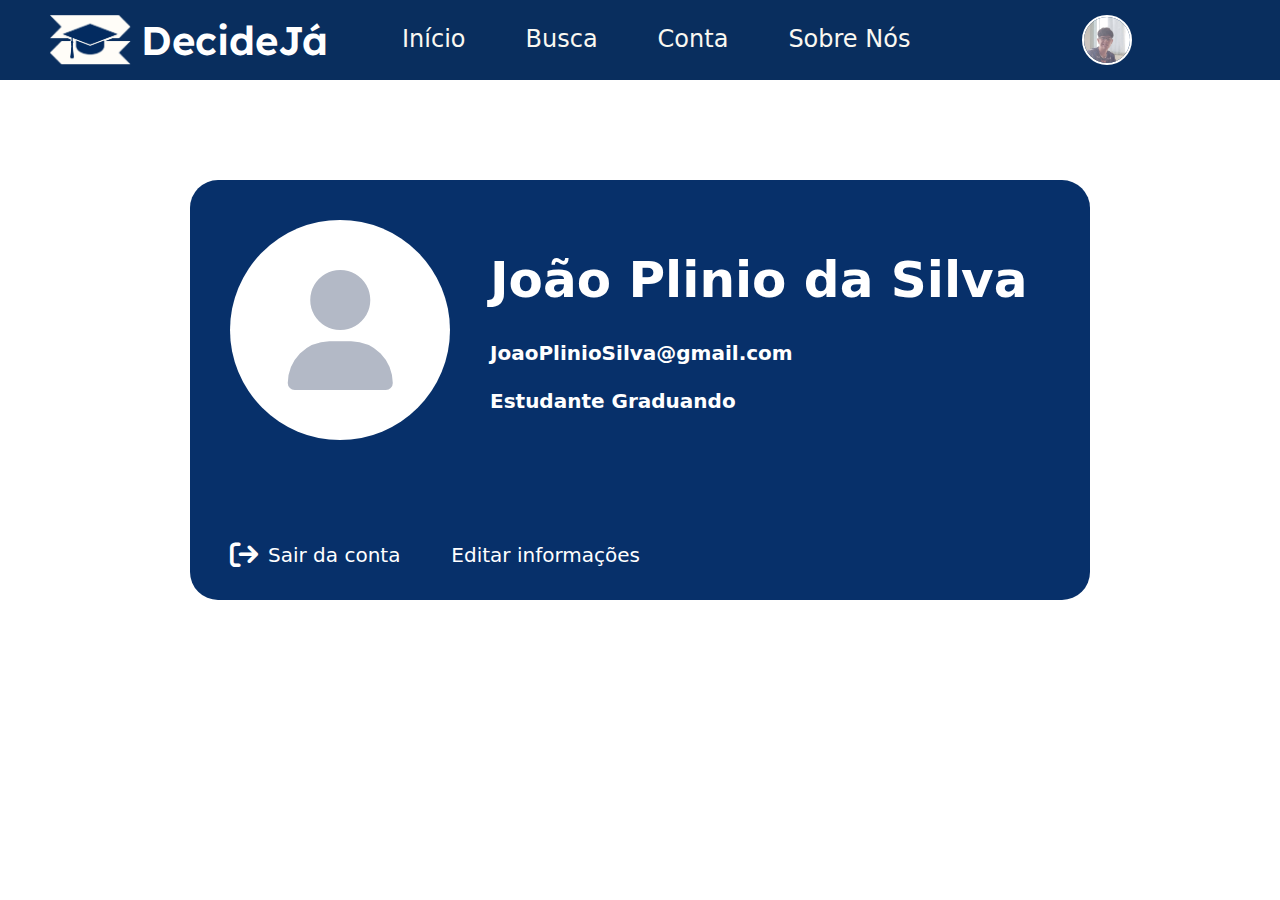
<file: conta.html>
<!DOCTYPE html>
<html lang="pt-br">

<head>
    <meta charset="UTF-8">
    <meta name="viewport" content="width=device-width, initial-scale=1.0">
    <title>DecideJá - Conta</title>
    
    <link rel="stylesheet" href="css/mainStyle.css">
    <link rel="stylesheet" href="css/conta.css">

    <link rel="stylesheet" href="https://fonts.googleapis.com/css2?family=Inter:wght@400;500;600;700;800&display=swap">
    <link rel="stylesheet" href="https://cdnjs.cloudflare.com/ajax/libs/font-awesome/4.7.0/css/font-awesome.min.css">
    <link rel="stylesheet" href="https://fonts.googleapis.com/css2?family=Lexend+Deca:wght@100..900&display=swap">
    <link rel="stylesheet" href="https://cdn.jsdelivr.net/npm/bootstrap@5.2.3/dist/css/bootstrap.min.css">
    <link rel="stylesheet" href="https://cdnjs.cloudflare.com/ajax/libs/font-awesome/6.5.1/css/all.min.css">
</head>

<body>
    <header id="header">
        <div id="headerItems">
            <div id="logo-titulo">
                <img id="logopequena" src="imagens/logopequenabranca.png" alt="Logo DecideJá">
                <span id="titulo">DecideJá</span>
            </div>

            <div id="headerLinks">
                <a href="inicio.html" class="aLink">Início</a>
                <a href="busca.html" class="aLink">Busca</a>
                <a href="conta.html" class="aLink">Conta</a>
                <a href="sobre.html" class="aLink">Sobre Nós</a>
            </div>

            <img src="imagens/borges.jpg" alt="" id="usuario">

            <!-- <div id="headerInfo">
                <a href="login.html" class="btn-outline">Entrar</a>
                <a href="registro.html" class="btn-outline">Cadastre-se</a>
            </div> -->

        </div>
    </header>

    <main>
        <!-- Card de conta do usuário -->
        <div id="card-conta">
            <div id="perfil">

                <div id="avatar" style="background:#fff;display:flex;align-items:center;justify-content:center;">
                    <i class="fa fa-user" style="font-size:120px;color:#b3b9c6;"></i>
                </div>
                <div id="dados">
                    <h2>João Plinio da Silva</h2>
                    
                    <p class="email">JoaoPlinioSilva@gmail.com</p>
                  
                    <p class="tipo">Estudante Graduando</p>
                </div>
            </div>
            <div id="acoes">
                <a href="login.html" class="acao"><i class="fa fa-sign-out"></i> Sair da conta</a>
                <a href="editar.html" class="acao editar"><i class="fa fa-pencil-square-o"></i> Editar informações</a>
            </div>
        </div>
    </main>


    <script src="js/main.js"></script>
</body>

</html>
</file>
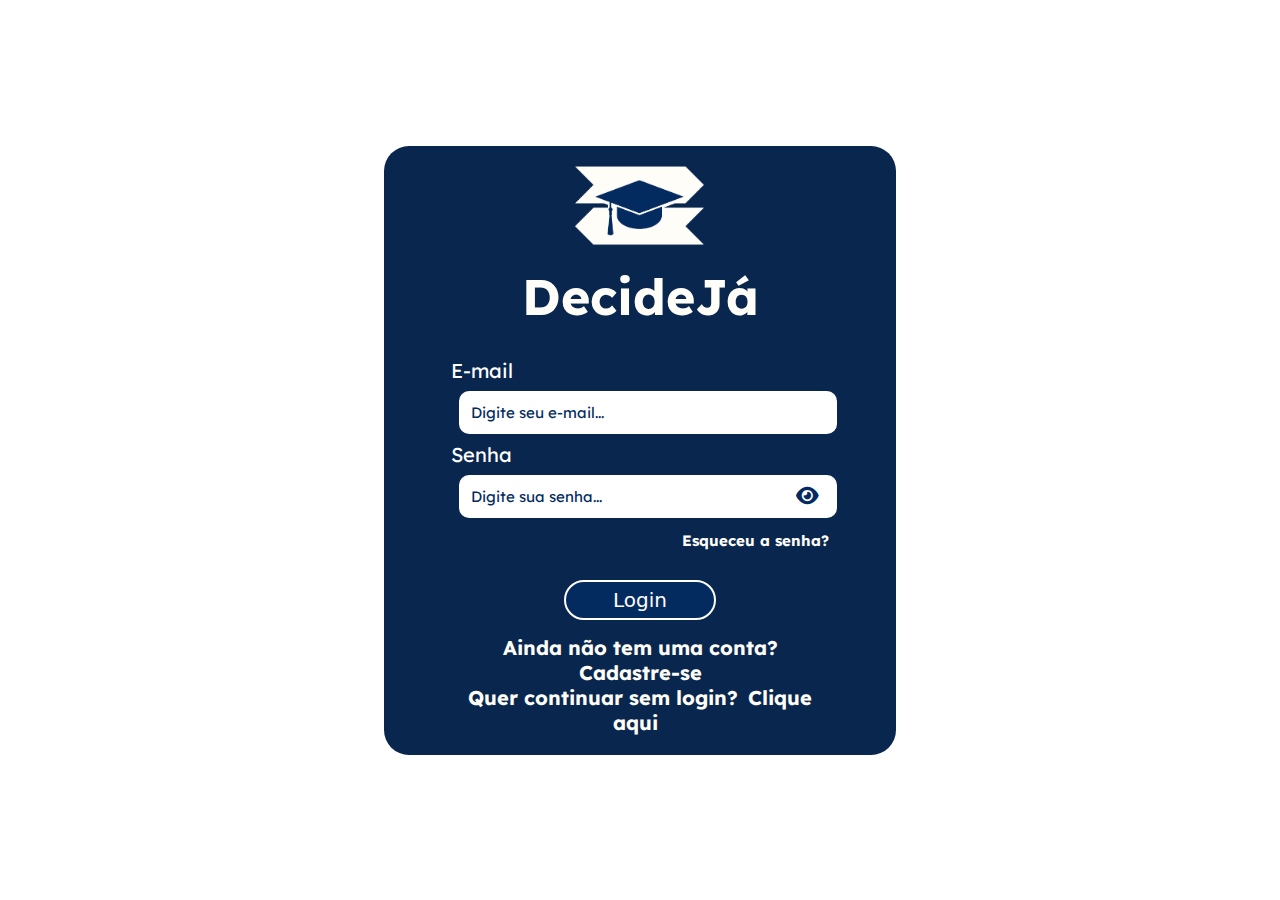
<file: login.html>
<!DOCTYPE html>
<html lang="pt-br">

<head>
    <meta charset="UTF-8">
    <meta name="viewport" content="width=device-width, initial-scale=1.0">
    <title>DecideJá - Login</title>
    
    <link rel="stylesheet" href="css/mainStyle.css">
    <link rel="stylesheet" href="css/login.css">

    <link rel="stylesheet" href="https://fonts.googleapis.com/css2?family=Inter:wght@400;500;600;700;800&display=swap">
    <link rel="stylesheet" href="https://cdnjs.cloudflare.com/ajax/libs/font-awesome/4.7.0/css/font-awesome.min.css">
    <link rel="stylesheet" href="https://fonts.googleapis.com/css2?family=Lexend+Deca:wght@100..900&display=swap">
    <link rel="stylesheet" href="https://cdnjs.cloudflare.com/ajax/libs/font-awesome/6.5.1/css/all.min.css">

    <script src="https://ajax.googleapis.com/ajax/libs/jquery/3.5.1/jquery.min.js"></script>
    <script src="js/login.js"></script>

</head>

<body>


    <div id="div_login">
        <div id="div_logotitulo">
            <img id="logopequena" src="imagens/logopequenabranca.png">
            <h1 style="font-size: 50px;">DecideJá</h1>
        </div>
        <form id="login">
            <label for="email">E-mail</label>
            <input id="email" type="email" placeholder="Digite seu e-mail...">
            <label for="senha">Senha</label>
            <div class="senha">
                <input id="senha" type="password" placeholder="Digite sua senha...">
                <i id="olho" class="fa fa-eye"></i>
            </div>
            <h4 id="esqueci" class="und" class="botao" onclick="window.location.href = 'inicio.html'">Esqueceu a senha?</h4>

            <button type="button" id="enviar" class="botao">Login</button>

            <h2>Ainda não tem uma conta?<a id="cadastre" class="und" class="botao" href="registro.html">Cadastre-se</a></h2>
            <h2>Quer continuar sem login?<a id="cadastre" class="und" class="botao" href="index.html">Clique aqui</a></h2>
            

        </form>
    </div>
    
</body>

</html>
</file>
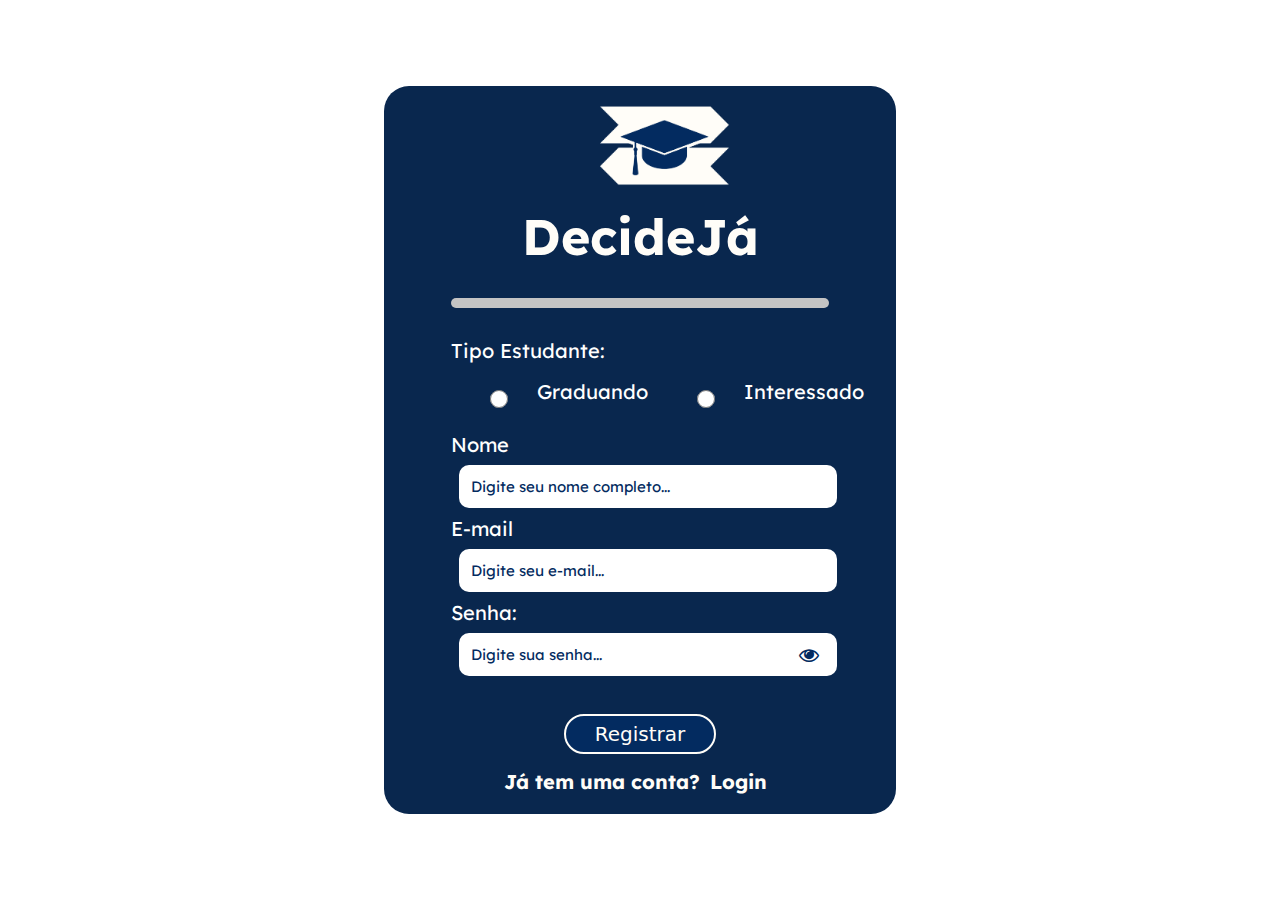
<file: registro.html>
<!DOCTYPE html>
<html lang="pt-br">

<head>
    <meta charset="UTF-8">

    <title>DecideJá - Registro</title>
    <link rel="stylesheet" href="css/mainStyle.css">
    <link rel="stylesheet" href="css/registro.css">

    <!-- Latest compiled JavaScript OBS: colocar no final do arquivo html -->
    <script src="https://cdn.jsdelivr.net/npm/bootstrap@5.2.3/dist/js/bootstrap.bundle.min.js"></script>
    <meta name="viewport" content="width=device-width, initial-scale=1.0">
    <script src="https://ajax.googleapis.com/ajax/libs/jquery/3.5.1/jquery.min.js"></script>
    <link rel="preconnect" href="https://fonts.googleapis.com">
    <link rel="preconnect" href="https://fonts.gstatic.com" crossorigin>
    <link
        href="https://fonts.googleapis.com/css2?family=Delius+Swash+Caps&family=Lexend+Deca:wght@100..900&display=swap"
        rel="stylesheet">
    <link rel="stylesheet" href="https://cdnjs.cloudflare.com/ajax/libs/font-awesome/4.7.0/css/font-awesome.min.css">
    
    
</head>

<body>


    <div id="div_login">
        <div id="div_logotitulo">
            <img id="logopequena" src="imagens/logopequenabranca.png">
            <h1 style="font-size: 50px;">DecideJá</h1>
        </div>
        <div class="progress-container">
            <div class="progress-bar" id="progressBar"></div>
        </div>
        <form id="login">
            <div id="campoestudante">
                <label style="margin-bottom:8px; display:block;">Tipo Estudante:</label>
                <div id="campoestudante-options">
                    <div>
                        <input class="tipoEstudante" type="radio" id="grad" name="tipo">
                        <label for="grad">Graduando</label>
                    </div>
                    <div>
                        <input class="tipoEstudante" type="radio" id="inter" name="tipo">
                        <label for="inter">Interessado</label>
                    </div>
                </div>
            </div>

            <label for="nome">Nome</label>
            <input id="nome" type="text" placeholder="Digite seu nome completo...">
            <br>
            <label for="email">E-mail</label>
            <input id="email" type="email" placeholder="Digite seu e-mail...">
            <br>
            <label for="senha">Senha:</label>
            <div class="senha">
                <input id="senha" type="password" placeholder="Digite sua senha...">
                <i id="olho" class="fa fa-eye"></i>
            </div>


            <button type="submit" id="enviar" class="botao">Registrar</button>
            <h2>Já tem uma conta?<a id="cadastre" class="und" class="botao" href="login.html">Login</a></h2>


        </form>



    </div>






    <!-- <iframe id="mapa" src="https://www.google.com/maps/d/u/0/embed?mid=1dXxsA7wcLTPvFNs5cMd98znYjrrsyxI&ehbc=2E312F"
        width="640" height="480"></iframe>  -->
    <script src="js/registro.js"></script>
    <script>
        const SUPABASE_URL = 'https://kkkotkknftwukirkabol.supabase.co';
        const SUPABASE_KEY = 'eyJhbGciOiJIUzI1NiIsInR5cCI6IkpXVCJ9.eyJpc3MiOiJzdXBhYmFzZSIsInJlZiI6Imtra290a2tuZnR3dWtpcmthYm9sIiwicm9sZSI6ImFub24iLCJpYXQiOjE3NTI3Nzk2MDIsImV4cCI6MjA2ODM1NTYwMn0.RvJEK16tej2O8uMbhmWwxEUSRDA0fSIZyxIVi5cs82U';
        const supabase = window.supabase.createClient(SUPABASE_URL, SUPABASE_KEY);

        form.addEventListener("submit", async function (e) {
            e.preventDefault(); // Evita o envio padrão do formulário

            // Validação simples
            let valid = true;
            [nome, email, senhaInput] = ['nome', 'email', 'senha'].map(id => document.getElementById(id));
            if (!nome.value.trim() || !email.value.trim() || !senhaInput.value.trim()) {
                alert("Por favor, preencha todos os campos.");
                valid = false;
            }

            if (valid) {
                const { data, error } = await supabase.auth.signUp({
                    email: email.value.trim(),
                    password: senhaInput.value.trim(),
                    options: {
                        data: {
                            nome: nome.value.trim(),
                            tipo: document.querySelector('input[name="tipo"]:checked').id
                        }
                    }
                });

                if (error) {
                    alert("Erro no registro: " + error.message);
                } else {
                    alert("Registro realizado com sucesso! Faça o login.");
                    window.location.href = "login.html";
                }
            }
        });
    </script>
</body>

</html>
</file>
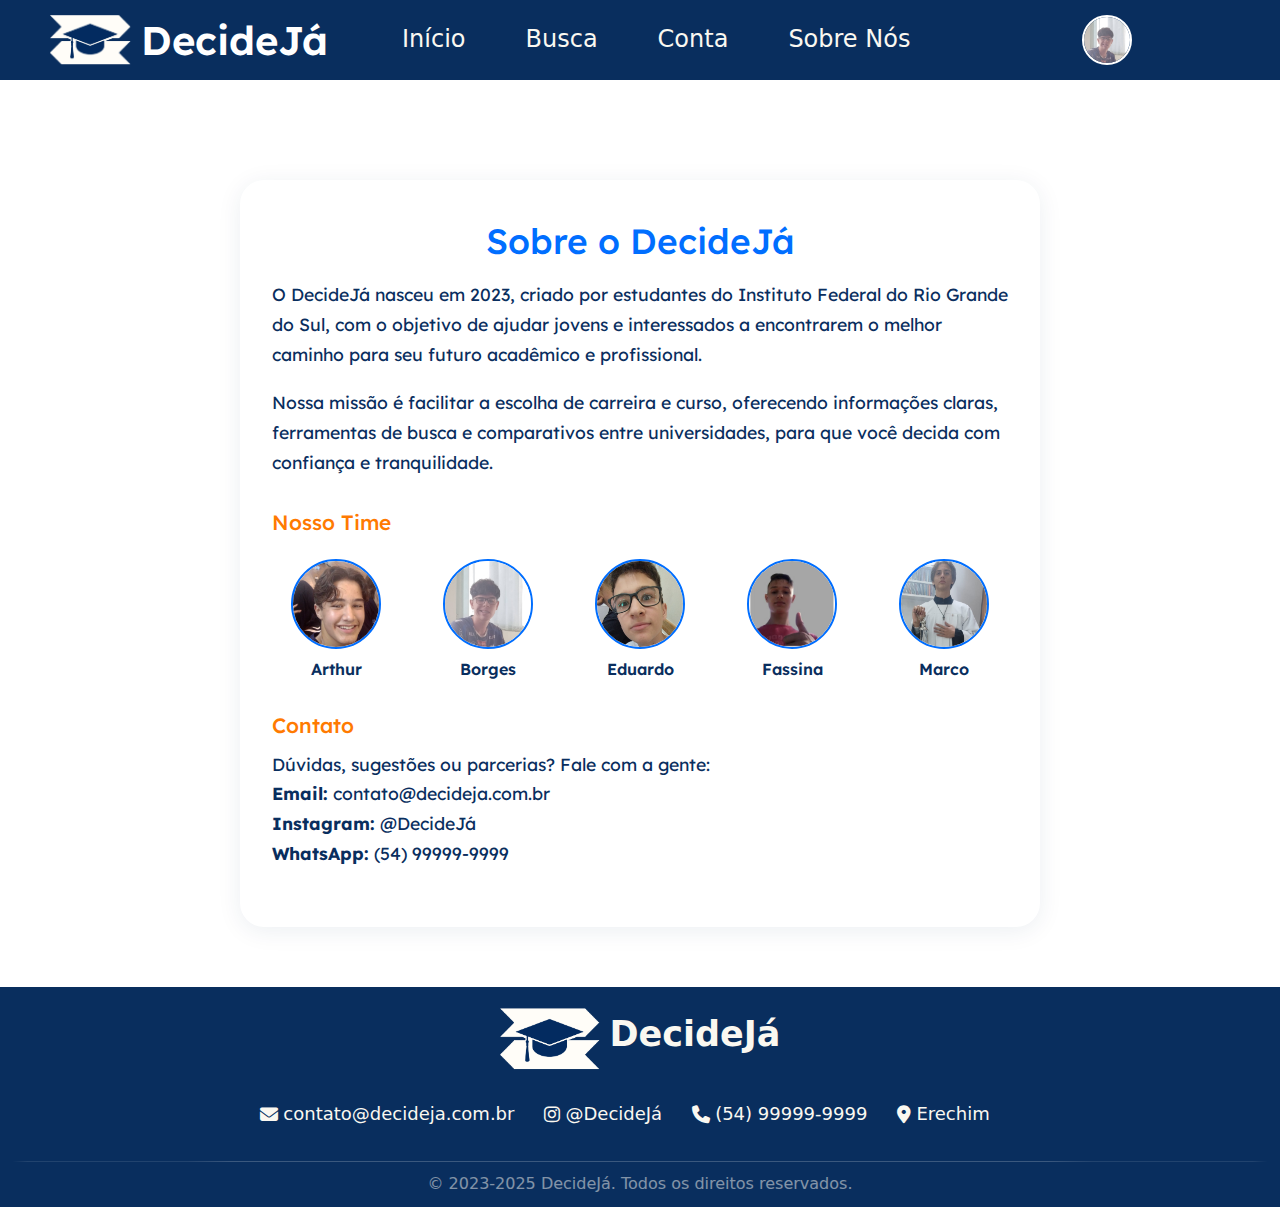
<file: sobre.html>
<!DOCTYPE html>
<html lang="pt-br">

<head>
    <meta charset="UTF-8">
    <title>Sobre - DecideJá</title>
    <meta name="viewport" content="width=device-width, initial-scale=1.0">
    <link rel="stylesheet" href="css/mainStyle.css">
    <link rel="stylesheet" href="css/sobre.css">

    <link href="https://fonts.googleapis.com/css2?family=Lexend+Deca:wght@100..900&display=swap" rel="stylesheet">
    <link rel="stylesheet" href="https://fonts.googleapis.com/css2?family=Inter:wght@400;500;600;700;800&display=swap">
    <link rel="stylesheet" href="https://cdnjs.cloudflare.com/ajax/libs/font-awesome/4.7.0/css/font-awesome.min.css">
    <link rel="stylesheet" href="https://fonts.googleapis.com/css2?family=Lexend+Deca:wght@100..900&display=swap">
    <link rel="stylesheet" href="https://cdn.jsdelivr.net/npm/bootstrap@5.2.3/dist/css/bootstrap.min.css">
    <link rel="stylesheet" href="https://cdnjs.cloudflare.com/ajax/libs/font-awesome/6.5.1/css/all.min.css">

</head>

<body>
    <header id="header">
        <div id="headerItems">
            <div id="logo-titulo">
                <img id="logopequena" src="imagens/logopequenabranca.png" alt="Logo DecideJá">
                <span id="titulo">DecideJá</span>
            </div>

            <div id="headerLinks">
                <a href="inicio.html" class="aLink">Início</a>
                <a href="busca.html" class="aLink">Busca</a>
                <a href="conta.html" class="aLink">Conta</a>
                <a href="sobre.html" class="aLink">Sobre Nós</a>
            </div>

            <img src="imagens/borges.jpg" alt="" id="usuario">

            <!-- <div id="headerInfo">
                <a href="login.html" class="btn-outline">Entrar</a>
                <a href="registro.html" class="btn-outline">Cadastre-se</a>
            </div> -->

        </div>
    </header>
    <main>
        <div class="sobre-container">
            <h1>Sobre o DecideJá</h1>
            <p>
                O DecideJá nasceu em 2023, criado por estudantes do Instituto Federal do Rio Grande do Sul, com o
                objetivo de ajudar jovens e interessados a encontrarem o melhor caminho para seu futuro acadêmico e
                profissional.
            </p>
            <p>
                Nossa missão é facilitar a escolha de carreira e curso, oferecendo informações claras, ferramentas de
                busca e comparativos entre universidades, para que você decida com confiança e tranquilidade.
            </p>
            <h2>Nosso Time</h2>
            <div class="sobre-integrantes">
                <div class="sobre-integrante">
                    <img src="imagens/arthur.jpg" alt="Arthur">
                    <span>Arthur</span>
                </div>
                <div class="sobre-integrante">
                    <img src="imagens/borges.jpg" alt="Borges">
                    <span>Borges</span>
                </div>
                <div class="sobre-integrante">
                    <img src="imagens/eduardo.jpg" alt="Eduardo">
                    <span>Eduardo</span>
                </div>
                <div class="sobre-integrante">
                    <img src="imagens/fassina.jpg" alt="Fassina">
                    <span>Fassina</span>
                </div>
                <div class="sobre-integrante">
                    <img src="imagens/marco.jpg" alt="Marco">
                    <span>Marco</span>
                </div>
            </div>
            <h2>Contato</h2>
            <p>
                Dúvidas, sugestões ou parcerias? Fale com a gente:<br>
                <b>Email:</b> contato@decideja.com.br<br>
                <b>Instagram:</b> @DecideJá<br>
                <b>WhatsApp:</b> (54) 99999-9999
            </p>
        </div>
    </main>
    <footer>

        <div id="footerLogo">
            <img src="imagens/logopequenabranca.png" alt="" id="logoFooter">
            <p>DecideJá</p>
        </div>

        <!-- <div id="partes">
            <a class="aLink" href="#header">Inicio</a>
            <a class="aLink" href="#melhorAvaliadas">Univeridades</a>
            <a class="aLink" href="#sobreNos">Sobre Nós</a>
            <a class="aLink" href="#nossoTime">Nossa Equipe</a>
        </div> -->

        <div id="contato">
            <div class="contactInfo">
                <i class="fa-solid fa-envelope"></i>
                <a class="aLink" href="">
                    contato@decideja.com.br</a>
            </div>
            <div class="contactInfo">
                <i class="fa-brands fa-instagram"></i>
                <a class="aLink" href=""> @DecideJá</a>
            </div>
            <div class="contactInfo">
                <i class="fa-solid fa-phone"></i>
                <a class="aLink" href=""> (54) 99999-9999</a>
            </div>
            <div class="contactInfo">
                <i class="fa-solid fa-location-dot"></i>
                <a class="aLink" href="https://share.google/uMKJSOIgvGPNOxIBI"> Erechim</a>
            </div>

        </div>

        <div id="linhaFooter">

        </div>
        <p id="direitos">© 2023-2025 DecideJá. Todos os direitos reservados.</p>

    </footer>
</body>

</html>
</file>
<file: css/mainStyle.css>
/* =========================
   FOOTER
   ========================= */
footer {
    background-color: #092e5e;
    width: 100%;
    height: 220px;
    display: flex;
    justify-content: center;
    align-items: center;
    flex-direction: column;
    color: #faf8f1;
    font-weight: 500;
    margin-bottom: 0;
    margin-top: 20px;
}

#partes>a {
    display: inline-block;
    padding-bottom: 0.25rem;
    position: relative;
    text-decoration: none;
    color: #faf8f1;
    margin-left: 10px;
    margin-right: 10px;
    font-size: 20px;
    margin-top: 10px;
}

.contactInfo>a {
    display: inline-block;
    padding-bottom: 0.25rem;
    position: relative;
    font-size: 18px;
    text-decoration: none;
    color: #faf8f1;
    margin-left: 0px;
    margin-right: 30px;

}

.contactInfo>a::before,
#partes>a::before,
#headerLinks a::before {
    content: "";
    position: absolute;
    left: 50%;
    bottom: 0;
    width: 0;
    height: 2px;
    background-color: #fff;
    transform-origin: center;
    transition: 0.2s ease-out;
}

.contactInfo>a:hover::before,
#partes>a:hover::before,
#headerLinks a:hover::before {
    width: 100%;
    left: 0;
    right: 0;

}

.contactInfo {
    display: flex;
    flex-direction: row;
    align-items: center;
    margin-top: 10px;
    gap: 5px;
}

.contactInfo i {
    font-size: 18px;
    color: #faf8f1;

}

#footerLogo {
    display: flex;
    flex-direction: row;
    justify-content: center;
    align-items: center;
}

#footerLogo p {
    font-size: 35px;
    font-weight: 600;
    color: #faf8f1;
    margin-left: 10px;
    margin-top: auto;
    margin-bottom: auto;
}

#partes,
#contato {
    display: flex;
    flex-direction: row;
    justify-content: center;
    align-items: center;
    margin: 10px;
}

#logoFooter {
    width: 100px;
    height: auto;
    margin-top: 20px;
    margin-bottom: 10px;
}

.contactImages {
    width: auto;
    height: 18px;
}

#linhaFooter {
    width: 100%;
    border-bottom: 1px solid white;
    opacity: 0.2;
    border-radius: 50%;
    margin-top: 20px;
}

#direitos {
    font-size: 16px;
    margin-top: 10px;
    margin-bottom: 10px;
    opacity: 0.5;
    font-weight: 200;
}

#location-icon {
    color: #faf8f1;
}

#contato .aLink:hover,
.contactInfo>a.aLink:hover {
    color: #faf8f1 !important;

}

/*FOOTER*/

label {
    margin-bottom: 14px;
    font-size: 1rem;
    color: #153866;
}


body {
    background: #faf8f1;
    margin: 0;
    font-family: 'Lexend Deca', Arial, sans-serif;
}

/*HEADER*/

header {
    background: #092e5e;
    margin-bottom: 40px;
}

#headerItems {
    height: 80px;
    width: 90%;
    display: flex;
    justify-content: space-between;
    align-items: center;
    margin-right: 5px;
}

#headerLinks {
    display: flex;
    flex-direction: row;
    gap: 60px;

}

#headerLinks>a {
    display: inline-block;
    padding-bottom: 0.10rem;
    position: relative;
    text-decoration: none;
    text-decoration: none;
    color: #faf8f1;
    font-size: 24px;
    font-weight: 500;
}

#logo-titulo {
    display: flex;
    align-items: center;
    width: 20%;

}

#logopequena {
    height: 50px;
    margin-left: 50px;
}

#titulo {
    color: #fff;
    font-size: 40px;
    margin-left: 10px;
    font-weight: 600;
    font-family: 'Lexend Deca', Arial, sans-serif;
}

#usuario {
    border: 2px solid #fff;
    width: 50px;
    height: 50px;
    border-radius: 50%;
    object-fit: cover;
    margin-right: 20px;
}

#itensHeader {
    width: 60%;
    display: flex;
    justify-content: space-between;
    flex-direction: row;
    align-items: center;
    margin-right: 10px;
}

/*HEADER*/


main {
    display: flex;
    flex-direction: column;
    align-items: center;
    margin-top: 60px;
}

/* Cards de universidades/cursos */

#cards-container {
    display: flex;
    flex-wrap: wrap;
    justify-content: flex-start;
    gap: 32px;
    margin: 0 auto 0 auto;
    max-width: 1200px;
    width: 95%;
}

.card-uni {
    background: #fff;
    border: 3px solid #092e5e;
    border-radius: 16px;
    align-items: flex-start;
    width: 370px;
    min-height: 170px;
    padding: 18px;
    box-sizing: border-box;
    transition: box-shadow 0.2s, transform 0.2s;
    position: relative;
}

.card-uni:hover {
    cursor: pointer;
    box-shadow: 0 8px 24px rgba(9, 46, 94, 0.13);
    transform: translateY(-4px) scale(1.01);
}

.card-img {
    width: 60px;
    height: 60px;
    object-fit: contain;
    margin-right: 16px;
    border-radius: 8px;
    background: #f5f5f5;
    flex-shrink: 0;
    margin-top: 6px;
    pointer-events: none;
}

.card-info {
    flex: 1;
    display: flex;
    flex-direction: column;
    justify-content: flex-start;
    gap: 8px;
}

.card-header {
    display: flex;
    flex-direction: column;
    gap: 2px;
}

.card-nome {
    font-size: 1.5rem;
    font-weight: bold;
    color: #092e5e;
    margin-bottom: 0;
    line-height: 1.1;
}

.card-nomecompleto {
    font-size: 1rem;
    color: #222;
    margin-bottom: 0;
    line-height: 1.1;
}

.card-dados {
    display: flex;
    flex-direction: column;
    gap: 2px;
    margin-top: 10px;
}

.card-nota,
.card-org,
.card-cat {
    font-size: 1rem;
    color: #222;
    margin: 0;
    line-height: 1.2;
}

/* Filtros */
#filtros-container {
    display: flex;
    justify-content: center;
    align-items: center;
    gap: 18px;
    margin-top: 18px;
    margin-bottom: 12px;
}


/* Responsivo */
@media (max-width: 1100px) {
    #cards-container {
        justify-content: center;
        gap: 18px;
    }

    .card-uni {
        width: 95vw;
        max-width: 400px;
    }
}

@media (max-width: 700px) {
    #cards-container {
        flex-direction: column;
        align-items: center;
        gap: 14px;
        padding: 0 2vw;
    }

    .card-uni {
        width: 98vw;
        max-width: 99vw;
        min-width: unset;
        padding: 12px 8px 12px 8px;
    }

    .card-img {
        width: 45px;
        height: 45px;
        margin-right: 10px;
    }

    .card-nome {
        font-size: 1.1rem;
    }



}
</file>
<file: css/conta.css>
#card-conta {
    background: #07306a;
    border-radius: 28px;
    width: 80vw;
    max-width: 900px;
    min-width: 320px;
    min-height: 420px;
    padding: 40px 40px 30px 40px;
    display: flex;
    flex-direction: column;
    justify-content: space-between;
    box-sizing: border-box;
    margin: 40px auto 0 auto;
}

#perfil {
    display: flex;
    align-items: flex-start;
    gap: 40px;
    margin-bottom: 40px;
}

#avatar {
    width: 220px;
    height: 220px;
    border-radius: 50%;
    background: #fff;
    object-fit: cover;
    border: none;
    display: flex;
    align-items: center;
    justify-content: center;
}

#dados {
    display: flex;
    flex-direction: column;
    justify-content: center;
    margin-top: 30px;
    gap: 18px;
}

#dados h2 {
    color: #fff;
    font-size: 50px;
    font-weight: 700;
    margin: 0 0 10px 0;
}

#dados .email,
#dados .tipo {
    color: #fff;
    font-size: 20px;
    font-weight: 600;
    margin: 0;
}

#acoes {
    display: flex;
    justify-content: space-between;
    align-items: center;
    margin-top: auto;
    margin-right: 50%;
}

.acao {
    color: #fff;
    font-size: 20px;
    font-weight: 500;
    text-decoration: none;
    display: flex;
    align-items: center;
    gap: 10px;
    transition: color 0.2s;
}

.acao i {
    font-size: 28px;
}

.acao.editar {
    justify-content: flex-end;
}

.acao:hover {
    color: #b3d1ff;
}

#sidebar {
    position: fixed;
    top: 0;
    left: -400px;
    width: 400px;
    height: 100%;
    background: #092e5e;
    box-shadow: 2px 0 10px rgba(0,0,0,0.1);
    transition: left 0.3s;
    z-index: 1001;
    padding-top: 40px;
    
}

#sidebar.active {
    left: 0;
}

#sidebar ul {
    list-style: none;
    padding: 0 0 0 40px;
    margin: 0;
}

#sidebar ul li {
    margin: 40px 0;
    text-align: left;
    display: flex;
    align-items: center;
}

#sidebar ul li a {
    color: #fff;
    text-decoration: none;
    font-size: 22px;
    font-weight: 600;
    display: flex;
    align-items: center;
    gap: 18px;
    transition: background 0.2s;
}

#sidebar ul li a:hover {
    background: #0a3a79;
    border-radius: 8px;
    padding-left: 8px;
}

#sidebar ul li i {
    font-size: 36px;
    margin-right: 8px;
}

#overlay {
    position: fixed;
    top: 0;
    left: 0;
    width: 100vw;
    height: 100vh;
    background: #092e5e;
    opacity: 0;
    pointer-events: none;
    transition: opacity 0.3s;
    z-index: 1000;
}

#overlay.active {
    opacity: 0.45;
    pointer-events: all;
}

@media (max-width: 700px) {
    #card-conta {
        padding: 20px 10px 15px 10px;
        min-width: unset;
    }
    #perfil {
        flex-direction: column;
        align-items: center;
        gap: 20px;
    }
    #avatar {
        width: 140px;
        height: 140px;
    }
    #dados {
        margin-top: 0;
        align-items: center;
    }
    #acoes {
        flex-direction: column;
        gap: 18px;
        align-items: flex-start;
    }
    .acao.editar {
        justify-content: flex-start;
    }
    #sidebar {
        width: 80vw;
        min-width: 220px;
        padding-top: 20px;
    }
    #logo-titulo #titulo {
        font-size: 28px;
    }
    header {
        height: 60px;
    }
}
</file>
<file: css/login.css>
/* Estilo padrão */
/*divs*/
#container {
    display: flex; /*Não mudar*/
    width: 100%; /*Não mudar*/
    min-height: 100vh; /*Não mudar*/
    overflow-x: hidden; /*Não mudar*/
    align-items: center;
}

input::placeholder {
  color:#032b60;
}

#container_left_outside {
    display: flex; /*Não mudar*/
    flex: 1; /*Não mudar*/
    align-items: center; 
    overflow-x: hidden; 
}

#div_login {
    width: 40%;
    height: 100%; 
    margin: auto;
    padding: 20px;
    background-color:  #09274e;
    border-radius: 25px;
    display: flex;/*Não mudar*/
    flex-direction: column;/*Não mudar*/
    align-items: center;/*Não mudar*/
    justify-content: center;/*Não mudar*/
    
    
}

#div_logotitulo {
    text-align: center;
    margin-bottom: 30px;
    font-size: 35px;
}   

/*IDS*/
#enviar {
    background-color: #032b60; 
    border: solid 2px #fffdf8; 
    border-radius: 20px; 
    display: block;/*Não mudar*/
    margin: 30px auto 15px auto; 
    width: 40%;
    height: 40px;
    font-size: 20px;
    font-family: system-ui, -apple-system, BlinkMacSystemFont, 'Segoe UI', Roboto, Oxygen, Ubuntu, Cantarell, 'Open Sans', 'Helvetica Neue', sans-serif;
    transition: 0.2s ease;
    
}

#esqueci {
    text-align: right;
    width: 70%;
    margin: 5px 0 15px auto;
    font-size: 15px;
}

#cadastre {
    padding: 10px;
    text-align: center;
    font-size: 20px;
    text-decoration: none;
}
#cadastre:hover {
    text-decoration: underline;
}

#logopequena {
    
    height: 80px;
    margin-bottom: 10px;
    margin-left: 0;
 
}

#grad {
    display: flex;
    align-items: center;
}

#inter {
    display: flex;
    align-items: center;
}

/*Classes*/
.tipoEstudante {
    width: 60px;
    height: 18px;
}

.und:hover {
    text-decoration: underline;
    cursor: pointer;
}

#enviar:hover {
    background-color: #054292;
    cursor: pointer;
    
    
}


.senha {
    position: relative;
}

.senha i {
    position: absolute;
    right: 10px;
    top: 50%;
    transform: translateY(-50%);
    cursor: pointer;
    color: #032b60;
    font-size: 20px;
}

/*resto*/
* {
    color: #fffdf8;
    font-family: "Lexend Deca";
    margin: 0;
    padding: 0;
    box-sizing: border-box;
}

input[type="radio"] {
    accent-color: #0a3a79;
}

body {
    display: flex;/*Não mudar*/
    flex-direction: column;/*Não mudar*/
    background-color: white;
    min-height: 100vh;/*Não mudar*/
    margin-bottom: 0px;/*Não mudar*/
    height: auto;/*Não mudar*/
    width: auto;/*Não mudar*/
    
}

form {
    width: 80%;
    margin: 0 auto;
    font-size: 10px;
}

input,
select {
    margin: 8px;
    padding: 12px;
    width: 100%;
    height:auto;/*Não mudar*/
    color: #032b60;
    font-size: 15px;
    border: none;
    border-radius: 10px;
    outline: #032b60;
}

form label {
    font-size: 20px;
    color: white;
}
h2, a{
    font-size: 20px;
    text-align: center;
}

/*RESPONSIVIDADE*/ /*Não mudar nada aqui*/


/* Telas pequenas (tablet retrato e celular horizontal) */
@media (max-width: 768px) {
    #div_login {
        width: 90%;
        position: relative;
        height: auto;
        border-radius: 20px;
        margin: 20px auto;
    }

    .frase {
        margin: 20px auto;
        text-align: center;
        font-size: 40px;
    }

    #logopequena {
        width: 250px;
        height: auto;
    }
}

/* Telas bem pequenas (celulares) */
@media (max-width: 480px) {
    #div_login {
        width: 95%;
        height: auto;
        padding: 15px;
    }

    form label {
        font-size: 20px;
    }

    input,
    select {
        height: 45px;
        font-size: 18px;
    }

    #enviar {
        width: 60%;
        height: 40px;
        font-size: 18px;
        
    }

    #esqueci {
        width: 100%;
        text-align: center;
        font-size: 14px;
    }

    #cadastre {
        font-size: 18px;
        text-decoration: none;
    }

    .frase {
        font-size: 32px;
        margin: 20px auto;
        text-align: center;
    }

    #logopequena {
        width: 200px;
    }

    h1 {
        font-size: 45px;
    }
}
</file>
<file: css/registro.css>
/* Estilo padrão */
/*divs*/
#container {
    display: flex; /*Não mudar*/
    width: 100%; /*Não mudar*/
    min-height: 100vh; /*Não mudar*/
    overflow-x: hidden; /*Não mudar*/
    align-items: center;
}

input::placeholder {
  color:#032b60;
}

#container_left_outside {
    display: flex; /*Não mudar*/
    flex: 1; /*Não mudar*/
    align-items: center; 
    overflow-x: hidden; 
}

#div_login {
    width: 40%;
    height: 100%; 
    margin: auto;
    padding: 20px;
    background-color:  #09274e;
    border-radius: 25px;
    display: flex;/*Não mudar*/
    flex-direction: column;/*Não mudar*/
    align-items: center;/*Não mudar*/
    justify-content: center;/*Não mudar*/
    
    
}

#div_logotitulo {
    text-align: center;
    margin-bottom: 30px;
    font-size: 35px;
}   

/*IDS*/
#campoestudante {
    display: flex;
    flex-direction: column;

    margin-bottom: 10px;
}
#campoestudante-options {
    display: flex;
    flex-direction: row;
 
    margin-top: 4px;
}
#campoestudante-options > div {
    display: flex;
    align-items: center;

    padding: 4px 10px;
    border-radius: 8px;
}
#enviar {
    background-color: #032b60; 
    border: solid 2px #fffdf8; 
    border-radius: 20px; 
    display: block;/*Não mudar*/
    margin: 30px auto 15px auto; 
    width: 40%;
    height: 40px;
    font-size: 20px;
    font-family: system-ui, -apple-system, BlinkMacSystemFont, 'Segoe UI', Roboto, Oxygen, Ubuntu, Cantarell, 'Open Sans', 'Helvetica Neue', sans-serif;
    transition: 0.2s ease;
    
}

#esqueci {
    text-align: right;
    width: 70%;
    margin: 5px 0 15px auto;
    font-size: 15px;
}

#cadastre {
    padding: 10px;
    text-align: center;
    font-size: 20px;
    text-decoration: none;
    
}
#cadastre:hover {
    text-decoration: underline;
}

#logopequena {
    
    height: 80px;
    margin-bottom: 10px;
    
    
}

#grad {
    display: flex;
    align-items: center;
}

#inter {
    display: flex;
    align-items: center;
}

/*Classes*/
.progress-container {
  width: 80%;
  background: #c4c4c4;
  border-radius: 5px;
  height: 10px;
  margin: 0 auto 30px auto;
  overflow: hidden;
}

.progress-bar {
  height: 100%;
  width: 0%;
  background: #157fca;
  transition: width 0.3s;
  border-radius: 5px;
}
.tipoEstudante {
    width: 60px;
    height: 18px;
}

.und:hover {
    text-decoration: underline;
    cursor: pointer;
}

#enviar:hover {
    background-color: #054292;
    cursor: pointer;
    
    
}


.senha {
    position: relative;
}

.senha i {
    position: absolute;
    right: 10px;
    top: 50%;
    transform: translateY(-50%);
    cursor: pointer;
    color: #032b60;
    font-size: 20px;
}

/*resto*/
* {
    color: #fffdf8;
    font-family: "Lexend Deca";
    margin: 0;
    padding: 0;
    box-sizing: border-box;
}

input[type="radio"] {
    accent-color: #0a3a79;
}

body {
    display: flex;/*Não mudar*/
    flex-direction: column;/*Não mudar*/
    background-color: white;
    min-height: 100vh;/*Não mudar*/
    margin-bottom: 0px;/*Não mudar*/
    height: auto;/*Não mudar*/
    width: auto;/*Não mudar*/
    
}

form {
    width: 80%;
    margin: 0 auto;
    font-size: 10px;
}

input,
select {
    margin: 8px;
    padding: 12px;
    width: 100%;
    height:auto;/*Não mudar*/
    color: #032b60;
    font-size: 15px;
    border: none;
    border-radius: 10px;
    outline: #032b60;
}

form label {
    color: white;
    font-size: 20px;
}

h2{
    text-align: center;
    font-size: 20px;
}

/*RESPONSIVIDADE*/ /*Não mudar nada aqui*/


/* Telas pequenas (tablet retrato e celular horizontal) */
@media (max-width: 768px) {
    #div_login {
        width: 90%;
        position: relative;
        height: auto;
        border-radius: 20px;
        margin: 20px auto;
    }

    .frase {
        margin: 20px auto;
        text-align: center;
        font-size: 40px;
    }

    #logopequena {
        width: 250px;
        height: auto;
    }
}

/* Telas bem pequenas (celulares) */
@media (max-width: 480px) {
    #div_login {
        width: 95%;
        height: auto;
        padding: 15px;
    }

    form label {
        font-size: 20px;
    }

    input,
    select {
        height: 45px;
        font-size: 18px;
    }

    #enviar {
        width: 60%;
        height: 40px;
        font-size: 20px;
        font-weight: bolder;  
        text-align: center;
        vertical-align: middle;
    }

    #esqueci {
        width: 100%;
        text-align: center;
        font-size: 14px;
    }

    #cadastre {
        font-size: 18px;
        text-decoration: none;
    }

    .frase {
        font-size: 32px;
        margin: 20px auto;
        text-align: center;
    }

    #logopequena {
        width: 200px;
    }

    h1 {
        font-size: 45px;
    }
}
</file>
<file: css/sobre.css>
.sobre-container {
            max-width: 800px;
            margin: 40px auto;
            background: #fff;
            border-radius: 24px;
            box-shadow: 0 4px 24px rgba(9, 46, 94, 0.08);
            padding: 40px 32px;
            color: #092e5e;
            font-family: 'Lexend Deca', Arial, sans-serif;
        }

        .sobre-container h1 {
            color: #006eff;
            font-size: 2.2rem;
            margin-bottom: 18px;
            text-align: center;
        }

        .sobre-container h2 {
            color: #ff7a01;
            font-size: 1.3rem;
            margin-top: 32px;
            margin-bottom: 12px;
        }

        .sobre-container p {
            font-size: 1.1rem;
            line-height: 1.7;
            margin-bottom: 18px;
        }

        .sobre-integrantes {
            display: flex;
            flex-wrap: wrap;
            gap: 24px;
            justify-content: center;
            margin-top: 24px;
        }

        .sobre-integrante {
            text-align: center;
            flex: 1 1 120px;
        }

        .sobre-integrante img {
            width: 90px;
            height: 90px;
            border-radius: 50%;
            object-fit: cover;
            margin-bottom: 8px;
            border: 2px solid #006eff;
        }

        .sobre-integrante span {
            display: block;
            color: #092e5e;
            font-weight: 600;
            font-size: 1rem;
        }

        @media (max-width: 600px) {
            .sobre-container {
                padding: 18px 6vw;
            }

            .sobre-integrantes {
                gap: 12px;
            }
        }
</file>
